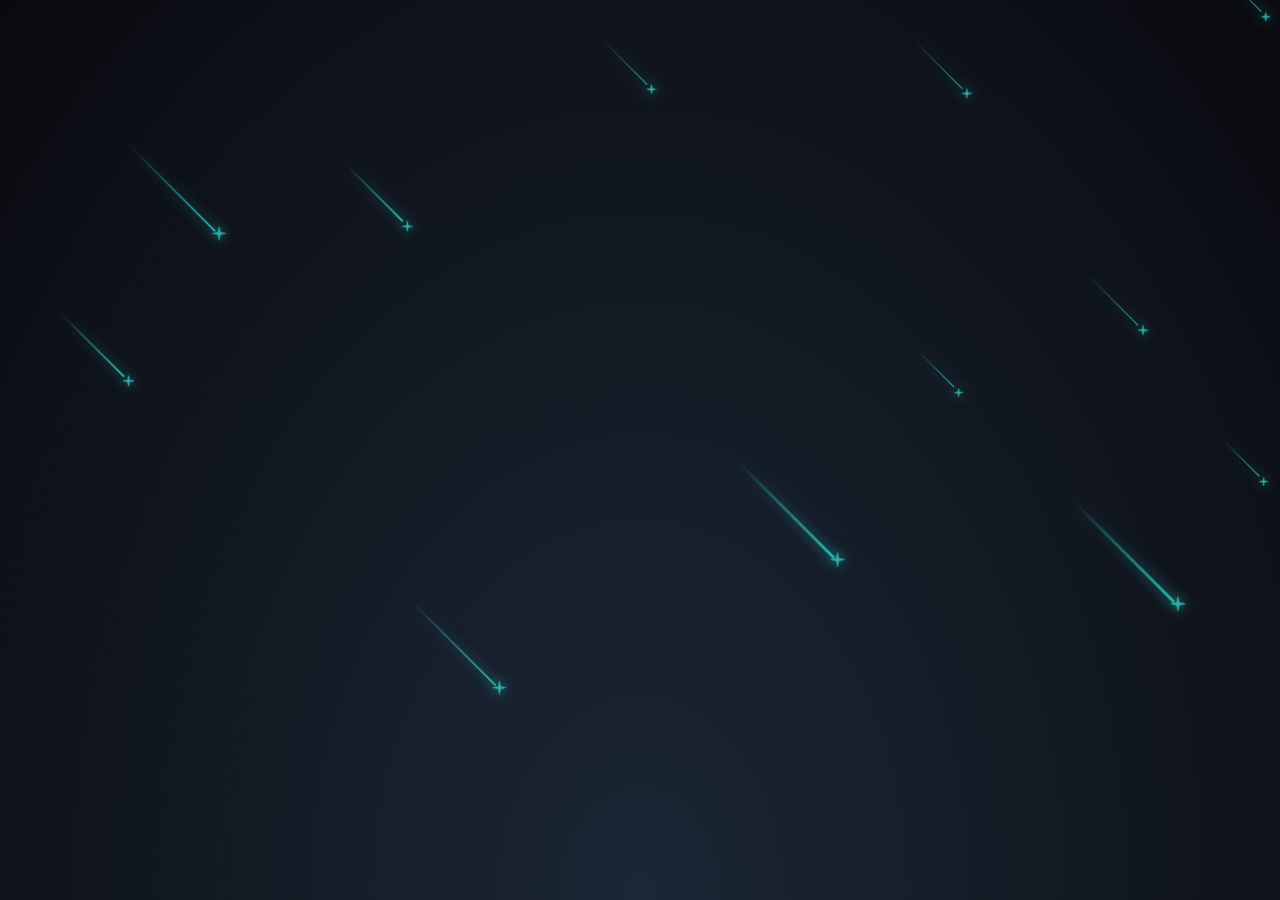
<file: index.html>
<!DOCTYPE html>
<html lang="en">
<head>
    <meta charset="UTF-8">
    <meta name="viewport" content="width=device-width, initial-scale=1.0">
    <title>Stars</title>

    <link rel="shortcut icon" href="assets/Sirius-1.jpg" type="image/x-icon">

    <link rel="stylesheet" href="css/stars/styles.css">
</head>
<body>
    
    <div id="night-sky" style="--number-of-stars: 20"></div>
    <audio id="background-music" loop>
        <source src="assets/stars.mp3" type="audio/mpeg">
        Tu navegador no soporta el elemento de audio.
    </audio>

    

    <script src="js/stars/stars.js"></script>
</body>
</html>
</file>
<file: css/stars/styles.css>
#night-sky {
  position: fixed;
  z-index: -1;
  top: 0;
  left: 0;
  overflow: hidden;
  width: 100%;
  height: 100%;
  display: flex;
  justify-content: space-between;
  background: radial-gradient(ellipse at bottom, #1b2735 0%, #090a0f 100%);
}
#night-sky .star {
  --travel: 100vw;
  --size: 1;
}
#night-sky .star {
  position: relative;
  background: linear-gradient(-45deg, lightseagreen, rgba(0, 0, 255, 0));
  filter: drop-shadow(0 0 6px lightseagreen);
  opacity: 1;
  width: calc(var(--size) * 2px);
  height: calc(var(--size) * 100px);
  transform: rotate(-45deg);
  animation: shooting-star ease-in-out infinite;
  animation-duration: var(--duration);
  animation-delay: var(--delay);
  top: var(--top);
  left: var(--left);
}
#night-sky .star::after {
  content: "";
  position: absolute;
  bottom: -12px;
  left: -5px;
  width: calc(var(--size) * 7px);
  height: calc(var(--size) * 7px);
  border: lightseagreen 3.5px solid;
  background-color: lightseagreen;
  -webkit-clip-path: polygon(0% 50%, 40% 40%, 50% 0%, 60% 40%, 60% 40%, 100% 50%, 60% 60%, 50% 100%, 40% 60%, 0% 50%);
          clip-path: polygon(0% 50%, 40% 40%, 50% 0%, 60% 40%, 60% 40%, 100% 50%, 60% 60%, 50% 100%, 40% 60%, 0% 50%);
  transform: rotate(45deg);
}
@keyframes shooting-star {
  0% {
    opacity: 0;
  }
  10% {
    opacity: 1;
  }
  90% {
    opacity: 0;
  }
  100% {
    transform: translate(var(--travel), var(--travel)) rotate(-45deg);
  }
}
</file>
